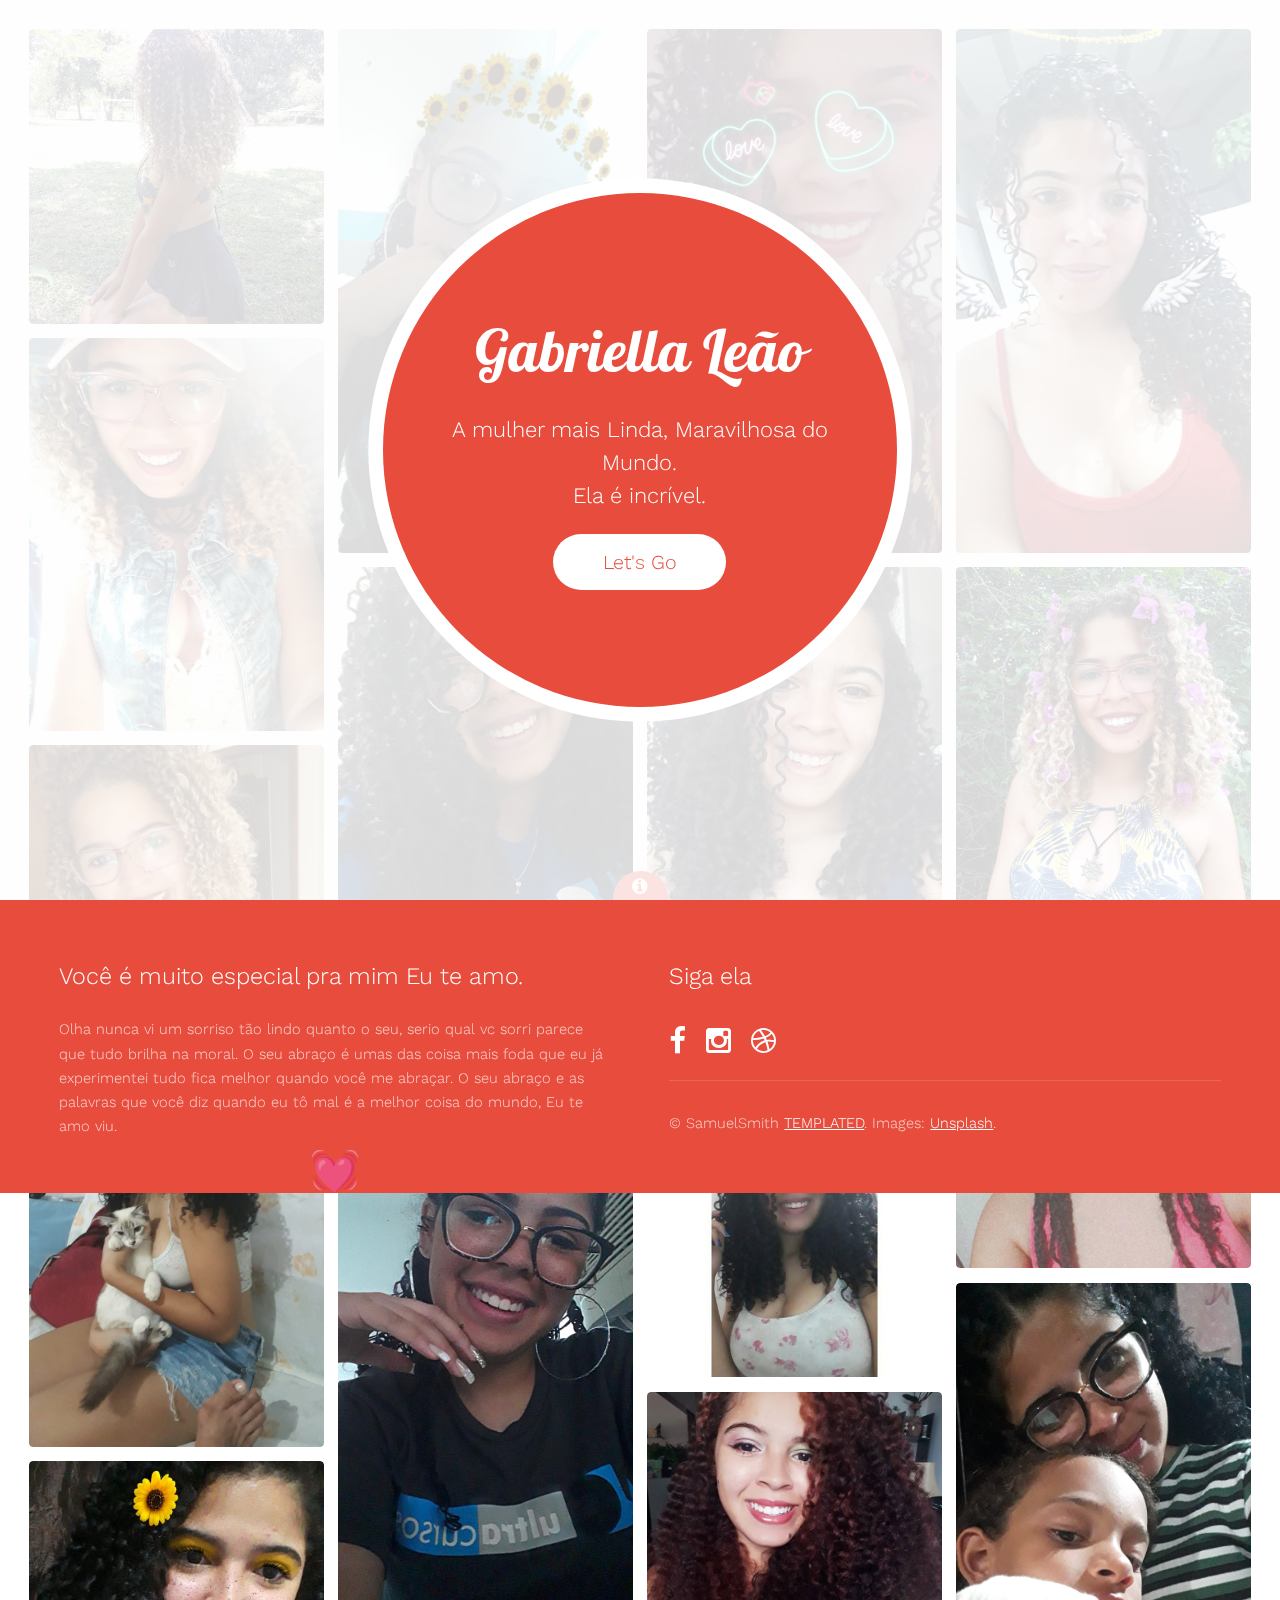
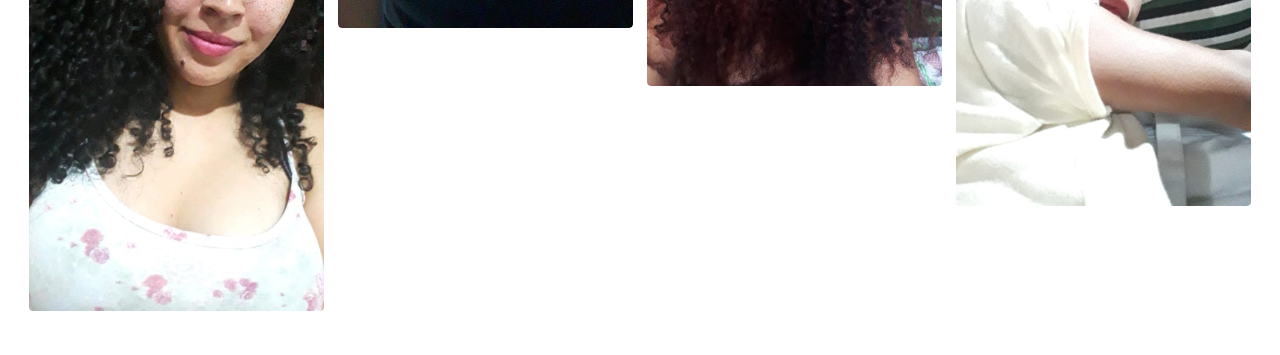
<file: index.html>
<!DOCTYPE HTML>
<!--
	Radius by TEMPLATED
	templated.co @templatedco
	Released for free under the Creative Commons Attribution 3.0 license (templated.co/license)
-->
<html>
	<head>
		<title>Gabriella</title>
		<meta charset="utf-8" />
		<meta name="viewport" content="width=device-width, initial-scale=1" />
		<link rel="stylesheet" href="assets/css/main.css" />
	</head>
	<body>

		<!-- Header -->
			<header id="header">
				<div class="inner">
					<div class="content">
						<h1>Gabriella Leão</h1>
						<h2>A mulher mais Linda, Maravilhosa do Mundo.<br />
                            Ela é incrível.</h2>
						<a href="#" class="button big alt"><span>Let's Go</span></a>
					</div>
					<a href="#" class="button hidden"><span>Let's Go</span></a>
				</div>
			</header>

		<!-- Main -->
			<div id="main">
				<div class="inner">
					<div class="columns">

						<!-- Column 1 (horizontal, vertical, horizontal, vertical) -->
							<div class="image fit">
								<a href="detail1.html"><img src="images/pic01.jpg" alt="" /></a>
							</div>
							<div class="image fit">
								<a href="detail1.html"><img src="images/pic02.jpeg" alt="" /></a>
							</div>
							<div class="image fit">
								<a href="detail1.html"><img src="images/pic03.jpeg" alt="" /></a>
							</div>
							<div class="image fit">
								<a href="detail1.html"><img src="images/pic04.jpeg" alt="" /></a>
							</div>

						<!-- Column 2 (vertical, horizontal, vertical, horizontal) -->
							<div class="image fit">
								<a href="detail1.html"><img src="images/pic06.jpeg" alt="" /></a>
							</div>
							<div class="image fit">
								<a href="detail1.html"><img src="images/pic05.jpeg" alt="" /></a>
							</div>
							<div class="image fit">
								<a href="detail1.html"><img src="images/pic08.jpeg" alt="" /></a>
							</div>
							<div class="image fit">
								<a href="detail1.html"><img src="images/pic07.jpeg" alt="" /></a>
							</div>

						<!-- Column 3 (horizontal, vertical, horizontal, vertical) -->
							<div class="image fit">
								<a href="detail1.html"><img src="images/pic09.jpeg" alt="" /></a>
							</div>
							<div class="image fit">
								<a href="detail1.html"><img src="images/pic12.jpeg" alt="" /></a>
							</div>
							<div class="image fit">
								<a href="detail1.html"><img src="images/pic11.jpeg" alt="" /></a>
							</div>
							<div class="image fit">
								<a href="detail1.html"><img src="images/pic10.jpg" alt="" /></a>
							</div>

						<!-- Column 4 (vertical, horizontal, vertical, horizontal) -->
							<div class="image fit">
								<a href="detail1.html"><img src="images/pic13.jpeg" alt="" /></a>
							</div>
							<div class="image fit">
								<a href="detail1.html"><img src="images/pic14.jpeg" alt="" /></a>
							</div>
							<div class="image fit">
								<a href="detail1.html"><img src="images/pic15.jpg" alt="" /></a>
							</div>
							<div class="image fit">
								<a href="detail1.html"><img src="images/pic16.jpeg" alt="" /></a>
							</div>

					</div>
				</div>
			</div>

		<!-- Footer -->
			<footer id="footer">
				<a href="#" class="info fa fa-info-circle"><span>About</span></a>
				<div class="inner">
					<div class="content">
						<h3>Você é muito especial pra mim Eu te amo.</h3>
						<p>Olha nunca vi um sorriso tão lindo quanto o seu, serio qual vc sorri parece que tudo brilha na moral. O seu abraço é umas das coisa mais foda que eu já experimentei
                            tudo fica melhor quando você me abraçar. O seu abraço e as palavras que você diz quando eu tô mal é a melhor coisa do mundo, Eu te amo viu. <center><span style='font-size:40px;'>&#128147;</span></center></p>
					</div>
					<div class="copyright">
						<h3>Siga ela </h3>
						<ul class="icons">
							<li><a href="https://www.facebook.com/bibi.gaby.3" class="icon fa-facebook" target="_blank"><span class="label" >Facebook</span></a></li>
							<li><a href="https://www.instagram.com/gabriella_354/" class="icon fa-instagram" target="_blank"><span class="label">Instagram</span></a></li>
							<li><a href="" class="icon fa-dribbble"><span class="label">Dribbble</span></a></li>
						</ul>
						&copy; SamuelSmith <a href="https://www.instagram.com/sapollo12/" target="_blank">TEMPLATED</a>. Images: <a href="https://www.instagram.com/gabriella_354/ "target="_blank">Unsplash</a>.
					</div>
				</div>
			</footer>

		<!-- Scripts -->
			<script src="assets/js/jquery.min.js"></script>
			<script src="assets/js/skel.min.js"></script>
			<script src="assets/js/util.js"></script>
			<script src="assets/js/main.js"></script>

	</body>
</html>
</file>
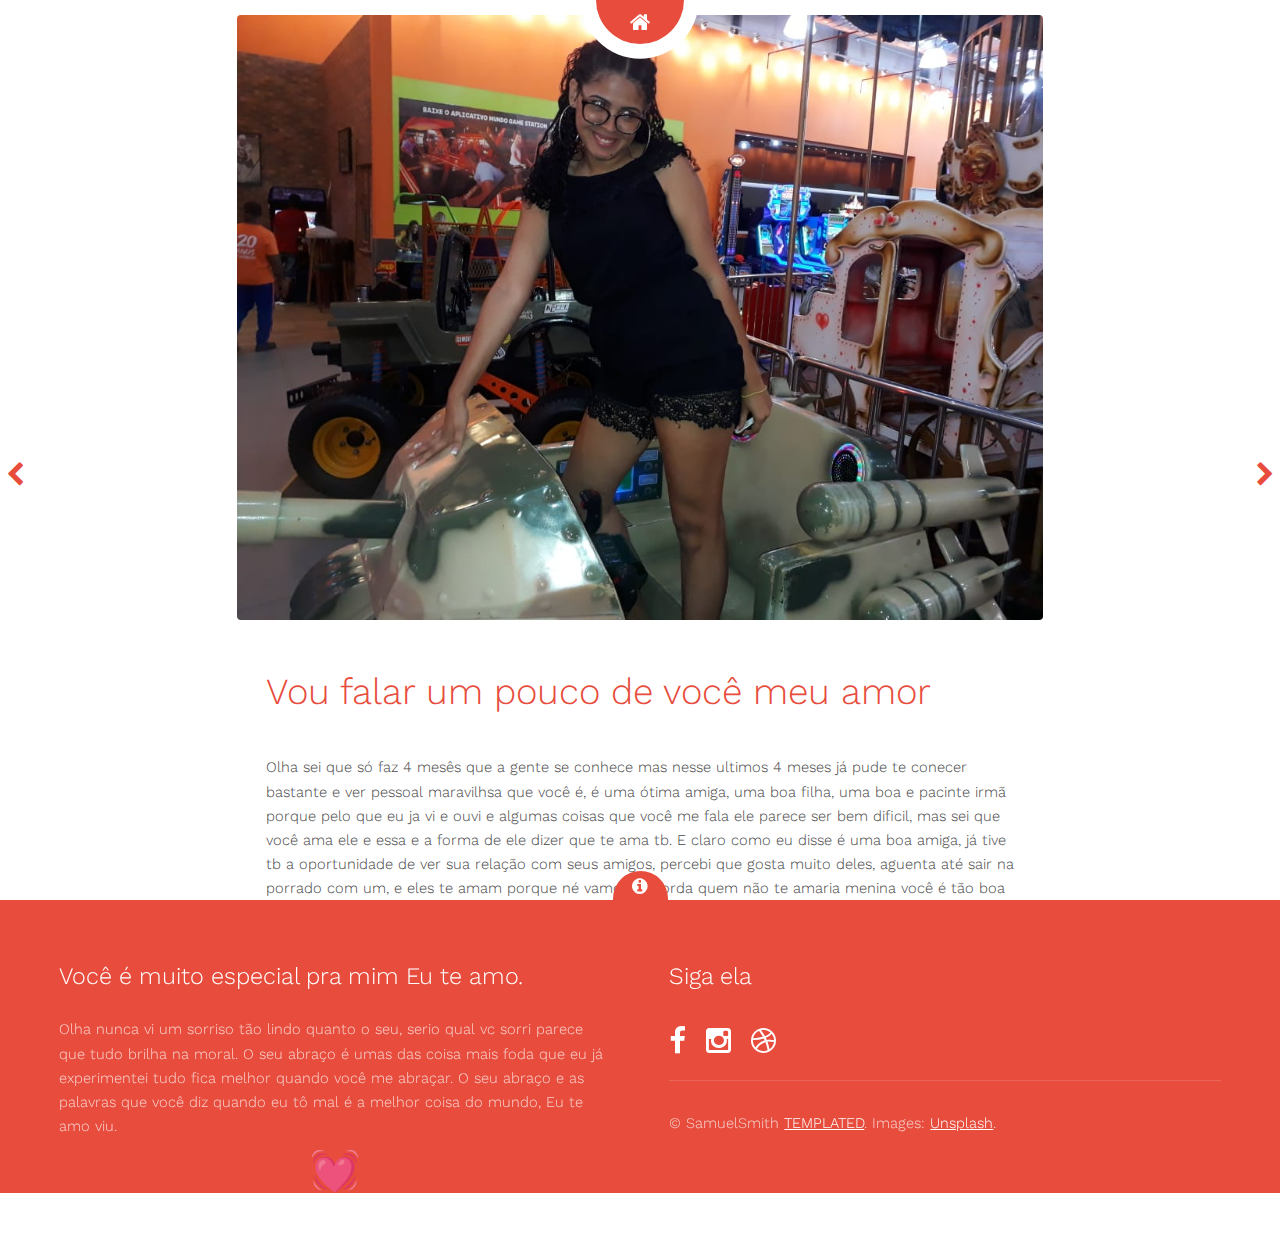
<file: detail1.html>
<!DOCTYPE HTML>
<!--
	Radius by TEMPLATED
	templated.co @templatedco
	Released for free under the Creative Commons Attribution 3.0 license (templated.co/license)
-->
<html>
	<head>
		<title>Leão</title>
		<meta charset="utf-8" />
		<meta name="viewport" content="width=device-width, initial-scale=1" />
		<link rel="stylesheet" href="assets/css/main.css" />
	</head>
	<body>

		<!-- Header -->
			<header id="header" class="preview">
				<div class="inner">
					<div class="content">
						<h1>Radius</h1>
						<h2>A fully responsive masonry style portfolio template.</h2>
					</div>
					<a href="index.html" class="button hidden"><span>Let's Go</span></a>
				</div>
			</header>

		<!-- Main -->
			<div id="preview">
				<div class="inner">
					<div class="image fit">
						<img src="images/capa.jpeg" alt="" />
					</div>
					<div class="content">
						<header>
							<h2>Vou falar um pouco de você meu amor</h2>
						</header>
						<p>Olha sei que só faz 4 mesês que a gente se conhece mas nesse ultimos 4 meses já pude te conecer bastante e ver pessoal 
                            maravilhsa que você é, é uma ótima amiga, uma boa filha, uma boa e pacinte irmã porque pelo que eu ja vi e ouvi e algumas
                            coisas que você me fala ele parece ser bem dificil, mas sei que você ama ele e essa e a forma de ele dizer que te ama tb.
                            E claro como eu disse é uma boa amiga, já tive tb a oportunidade de ver sua relação com seus amigos, percebi que gosta
                            muito deles, aguenta até sair na porrado com um, e eles te amam porque né vamo concorda quem não te amaria menina você é
                            tão boa com as pessoas, é umas das coisas que eu mais gosto em você. 
                        </p>
						<p>Admiro muito a relação que ela tem com os pais, ela sabe o gosto de cada um e sempre escolhe os melhores presentes pra      eles.As melhores historias que ela já me conto foi sobre eles as vezes é muito engraçado o que ela passam juntos, sei o e 
                        respeito e admiração que ela tem por eles. Falando em Família tem uma meninazinha que ela gosta muito, é a Samara, ela é como uma irmã mais nova, elas amam passar o tempo com juntas assistindo filme, jogando todo tipo de jogos, e também Samara e uma
                        modelo Gaby faz cada maquigem linda nela, na verdade eu vi só uma vez mas pude ver elas gostam muito de se maquiar.
                        Mas quem eu acho que recebe mais atenção é o filho dela, o gato Romeu, meu Deus como ela ama aquele gato vive comprando 
                        coisa pra ele, é claro que ela xinga ele um pouco por ser difícil mas isso também é amar.</p>
					</div>
				</div>
				<a href="detail1.html" class="nav previous"><span class="fa fa-chevron-left"></span></a>
				<a href="detail2.html" class="nav next"><span class="fa fa-chevron-right"></span></a>
			</div>

		<!-- Footer -->
			<footer id="footer">
				<a href="#" class="info fa fa-info-circle"><span>About</span></a>
				<div class="inner">
					<div class="content">
						<h3>Você é muito especial pra mim Eu te amo.</h3>
						<p>Olha nunca vi um sorriso tão lindo quanto o seu, serio qual vc sorri parece que tudo brilha na moral. O seu abraço é umas das coisa mais foda que eu já experimentei
                            tudo fica melhor quando você me abraçar. O seu abraço e as palavras que você diz quando eu tô mal é a melhor coisa do mundo, Eu te amo viu. <center><span style='font-size:40px;'>&#128147;</span></center></p>
					</div>
					<div class="copyright">
						<h3>Siga ela</h3>
						<ul class="icons">
							<li><a href="https://www.facebook.com/bibi.gaby.3" class="icon fa-facebook" target="_blank"><span class="label" >Facebook</span></a></li>
							<li><a href="https://www.instagram.com/gabriella_354/" class="icon fa-instagram" target="_blank"><span class="label">Instagram</span></a></li>
							<li><a href="#" class="icon fa-dribbble"><span class="label"target="_blank">Dribbble</span></a></li>
						</ul>
						&copy; SamuelSmith <a href="https://www.instagram.com/sapollo12/" target="_blank">TEMPLATED</a>. Images: <a href="https://www.instagram.com/gabriella_354/" target="_blank">Unsplash</a>.
					</div>
				</div>
			</footer>

		<!-- Scripts -->
			<script src="assets/js/jquery.min.js"></script>
			<script src="assets/js/skel.min.js"></script>
			<script src="assets/js/util.js"></script>
			<script src="assets/js/main.js"></script>

	</body>
</html>
</file>
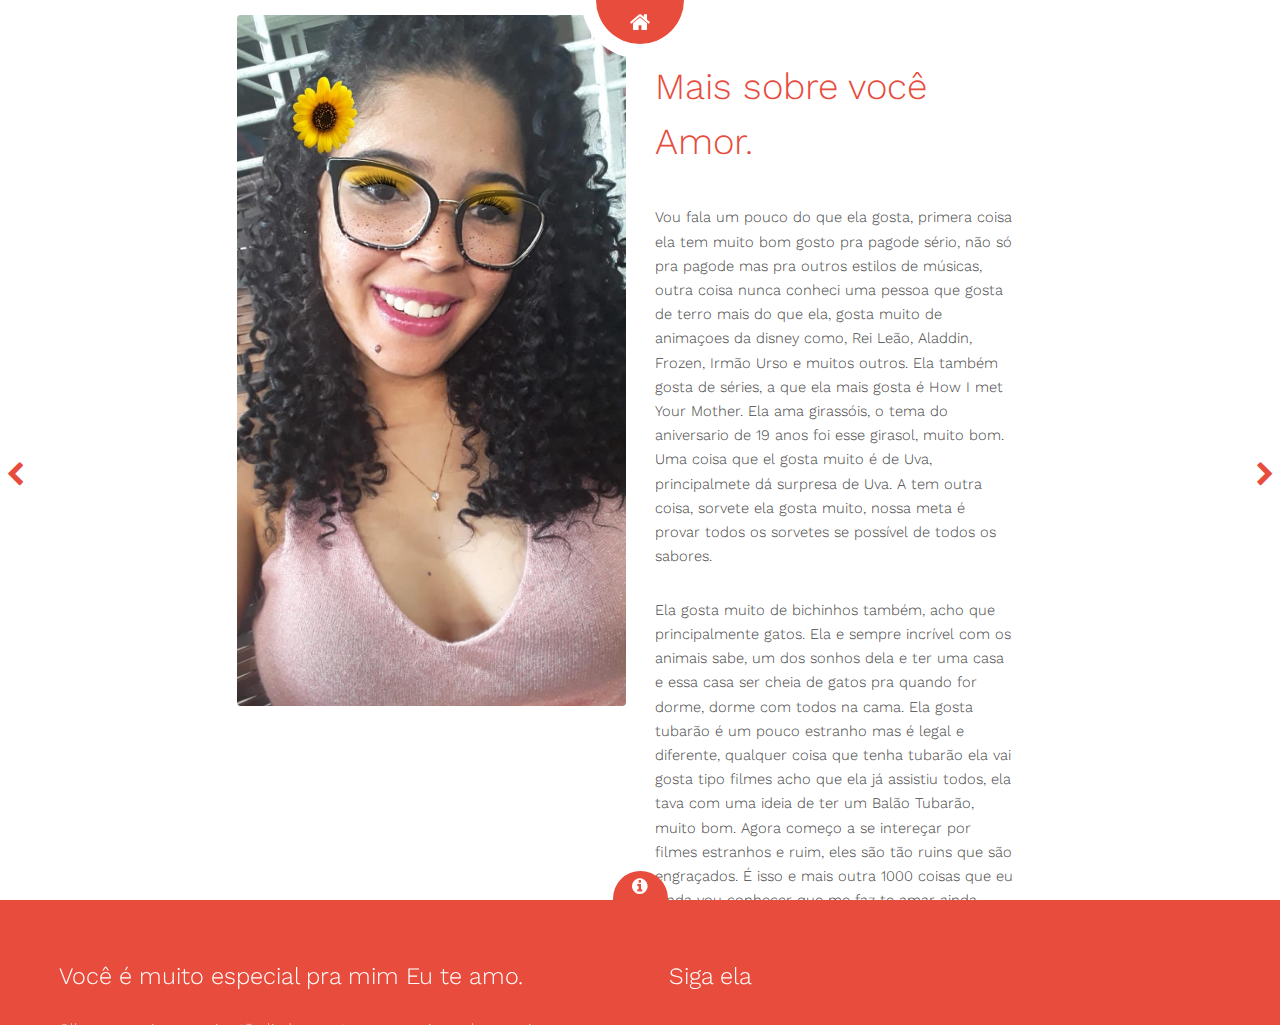
<file: detail2.html>
<!DOCTYPE HTML>
<html>
	<head>
		<title>Maravilhosa</title>
		<meta charset="utf-8" />
		<meta name="viewport" content="width=device-width, initial-scale=1" />
		<link rel="stylesheet" href="assets/css/main.css" />
	</head>
	<body>

		<!-- Header -->
			<header id="header" class="preview">
				<div class="inner">
					<div class="content">
						<h1>Radius</h1>
						<h2>A fully responsive masonry style portfolio template.</h2>
					</div>
					<a href="index.html" class="button hidden"><span>Let's Go</span></a>
				</div>
			</header>

		<!-- Main -->
			<div id="preview" class="vertical">
				<div class="inner">
					<div class="image fit">
						<img src="images/fotod2.jpeg" alt="" />
					</div>
					<div class="content">
						<header>
							<h2>Mais sobre você Amor.</h2>
						</header>
						<p>Vou fala um pouco do que ela gosta, primera coisa ela tem muito bom gosto pra pagode sério, não só pra pagode mas pra           outros
                            estilos de músicas, outra coisa nunca conheci uma pessoa que gosta de terro mais do que ela, gosta muito de animaçoes da
                            disney como, Rei Leão, Aladdin, Frozen, Irmão Urso e muitos outros. Ela também gosta de séries, a que ela mais gosta é 
                            How I met Your Mother. Ela ama girassóis, o tema do aniversario de 19 anos foi esse girasol, muito bom. Uma coisa que el 
                            gosta muito é de Uva, principalmete dá surpresa de Uva. A tem outra coisa, sorvete ela gosta muito, nossa meta é provar 
                            todos os sorvetes se possível de todos os sabores.
                        </p>
						<p>Ela gosta muito de bichinhos também, acho que principalmente gatos. Ela e sempre incrível com os animais sabe, um dos sonhos 
                            dela e ter uma casa e essa casa ser cheia de gatos pra quando for dorme, dorme com todos na cama.
                            Ela gosta tubarão é um pouco estranho mas é legal e diferente, qualquer coisa que tenha tubarão ela vai gosta tipo filmes 
                            acho que ela já assistiu todos, ela tava com uma ideia de ter um Balão Tubarão, muito bom. Agora começo a se intereçar por 
                            filmes estranhos e ruim, eles são tão ruins que são engraçados. É isso e mais outra 1000 coisas que eu ainda vou conhecer 
                            que me faz te amar ainda mais. </p>
					</div>
				</div>
				<a href="detail1.html" class="nav previous"><span class="fa fa-chevron-left"></span></a>
				<a href="detail2.html" class="nav next"><span class="fa fa-chevron-right"></span></a>
			</div>

		<!-- Footer -->
			<footer id="footer">
				<a href="#" class="info fa fa-info-circle"><span>About</span></a>
				<div class="inner">
					<div class="content">
						<h3>Você é muito especial pra mim Eu te amo.</h3>
						<p>Olha nunca vi um sorriso tão lindo quanto o seu, serio qual vc sorri parece que tudo brilha na moral. O seu abraço é umas das coisa mais foda que eu já experimentei
                            tudo fica melhor quando você me abraçar. O seu abraço e as palavras que você diz quando eu tô mal é a melhor coisa do mundo, Eu te amo viu. <center><span style='font-size:40px;'>&#128147;</span></center></p>
					</div>
					<div class="copyright">
						<h3>Siga ela</h3>
						<ul class="icons">
							<li><a href="#" class="icon fa-twitter"><span class="label" target="_blank"target="_blank">Twitter</span></a></li>
							<li><a href="https://www.facebook.com/bibi.gaby.3" class="icon fa-facebook" target="_blank"><span class="label" >Facebook</span></a></li>
							<li><a href="https://www.instagram.com/gabriella_354/" class="icon fa-instagram" target="_blank"><span class="label">Instagram</span></a></li>
							<li><a href="#" class="icon fa-dribbble"><span class="label"target="_blank">Dribbble</span></a></li>
						</ul>
						&copy; SamuelSmith <a href="https://www.instagram.com/sapollo12/" target="_blank">TEMPLATED</a>. Images: <a href="https://www.instagram.com/gabriella_354/ "target="_blank">Unsplash</a>.
					</div>
				</div>
			</footer>

		<!-- Scripts -->
			<script src="assets/js/jquery.min.js"></script>
			<script src="assets/js/skel.min.js"></script>
			<script src="assets/js/util.js"></script>
			<script src="assets/js/main.js"></script>

	</body>
</html>
</file>
<file: assets/css/main.css>
@import url(font-awesome.min.css);
@import url(https://fonts.googleapis.com/css?family=Pattaya|Work+Sans:400,200,300);

/*
	Radius by TEMPLATED
	templated.co @templatedco
	Released for free under the Creative Commons Attribution 3.0 license (templated.co/license)
*/

/* Reset */

	html, body, div, span, applet, object, iframe, h1, h2, h3, h4, h5, h6, p, blockquote, pre, a, abbr, acronym, address, big, cite, code, del, dfn, em, img, ins, kbd, q, s, samp, small, strike, strong, sub, sup, tt, var, b, u, i, center, dl, dt, dd, ol, ul, li, fieldset, form, label, legend, table, caption, tbody, tfoot, thead, tr, th, td, article, aside, canvas, details, embed, figure, figcaption, footer, header, hgroup, menu, nav, output, ruby, section, summary, time, mark, audio, video {
		margin: 0;
		padding: 0;
		border: 0;
		font-size: 100%;
		font: inherit;
		vertical-align: baseline;
	}

	article, aside, details, figcaption, figure, footer, header, hgroup, menu, nav, section {
		display: block;
	}

	body {
		line-height: 1;
	}

	ol, ul {
		list-style: none;
	}

	blockquote, q {
		quotes: none;
	}

	blockquote:before, blockquote:after, q:before, q:after {
		content: '';
		content: none;
	}

	table {
		border-collapse: collapse;
		border-spacing: 0;
	}

	body {
		-webkit-text-size-adjust: none;
	}

/* Box Model */

	*, *:before, *:after {
		-moz-box-sizing: border-box;
		-webkit-box-sizing: border-box;
		box-sizing: border-box;
	}

/* Basic */

	@-ms-viewport {
		width: device-width;
	}

	@media screen and (max-width: 480px) {

		html, body {
			min-width: 320px;
		}

	}

	body {
		background: #fff;
	}

		body.is-loading *, body.is-loading *:before, body.is-loading *:after {
			-moz-animation: none !important;
			-webkit-animation: none !important;
			-ms-animation: none !important;
			animation: none !important;
			-moz-transition: none !important;
			-webkit-transition: none !important;
			-ms-transition: none !important;
			transition: none !important;
		}

/* Type */

	body {
		background-color: #fff;
		color: #444;
	}

	body, input, select, textarea {
		font-family: "Work Sans", sans-serif;
		font-size: 13pt;
		font-weight: 300;
		line-height: 1.65;
	}

		@media screen and (max-width: 1680px) {

			body, input, select, textarea {
				font-size: 11pt;
			}

		}

		@media screen and (max-width: 1280px) {

			body, input, select, textarea {
				font-size: 11pt;
			}

		}

		@media screen and (max-width: 980px) {

			body, input, select, textarea {
				font-size: 12pt;
			}

		}

		@media screen and (max-width: 736px) {

			body, input, select, textarea {
				font-size: 12pt;
			}

		}

		@media screen and (max-width: 480px) {

			body, input, select, textarea {
				font-size: 12pt;
			}

		}

	a {
		text-decoration: underline;
		outline: 0;
	}

		a:hover {
			text-decoration: none;
		}

	strong, b {
		font-weight: 300;
	}

	em, i {
		font-style: italic;
	}

	p {
		margin: 0 0 2em 0;
	}

	h1, h2, h3, h4, h5, h6 {
		font-weight: 300;
		line-height: 1.5;
		margin: 0 0 1em 0;
	}

		h1 a, h2 a, h3 a, h4 a, h5 a, h6 a {
			color: inherit;
			text-decoration: none;
		}

	h2 {
		font-size: 1.75em;
	}

	h3 {
		font-size: 1.35em;
	}

	h4 {
		font-size: 1.1em;
	}

	h5 {
		font-size: 0.9em;
	}

	h6 {
		font-size: 0.7em;
	}

	sub {
		font-size: 0.8em;
		position: relative;
		top: 0.5em;
	}

	sup {
		font-size: 0.8em;
		position: relative;
		top: -0.5em;
	}

	blockquote {
		border-left: solid 4px;
		font-style: italic;
		margin: 0 0 2em 0;
		padding: 0.5em 0 0.5em 2em;
	}

	code {
		border-radius: 4px;
		border: solid 1px;
		font-family: "Courier New", monospace;
		font-size: 0.9em;
		margin: 0 0.25em;
		padding: 0.25em 0.65em;
	}

	pre {
		-webkit-overflow-scrolling: touch;
		font-family: "Courier New", monospace;
		font-size: 0.9em;
		margin: 0 0 2em 0;
	}

		pre code {
			display: block;
			line-height: 1.75;
			padding: 1em 1.5em;
			overflow-x: auto;
		}

	hr {
		border: 0;
		border-bottom: solid 1px;
		margin: 2em 0;
	}

		hr.major {
			margin: 3em 0;
		}

	.align-left {
		text-align: left;
	}

	.align-center {
		text-align: center;
	}

	.align-right {
		text-align: right;
	}

	input, select, textarea {
		color: #555;
	}

	a {
		color: #e74c3c;
	}

	strong, b {
		color: #555;
	}

	h1, h2, h3, h4, h5, h6 {
		color: #555;
	}

	blockquote {
		border-left-color: rgba(144, 144, 144, 0.25);
	}

	code {
		background: rgba(144, 144, 144, 0.075);
		border-color: rgba(144, 144, 144, 0.25);
	}

	hr {
		border-bottom-color: rgba(144, 144, 144, 0.25);
	}

/* Box */

	.box {
		border-radius: 4px;
		border: solid 1px;
		margin-bottom: 2em;
		padding: 1.5em;
	}

		.box > :last-child,
		.box > :last-child > :last-child,
		.box > :last-child > :last-child > :last-child {
			margin-bottom: 0;
		}

		.box.alt {
			border: 0;
			border-radius: 0;
			padding: 0;
		}

	.box {
		border-color: rgba(144, 144, 144, 0.25);
	}

/* Button */

	input[type="submit"],
	input[type="reset"],
	input[type="button"],
	button,
	.button {
		-moz-appearance: none;
		-webkit-appearance: none;
		-ms-appearance: none;
		appearance: none;
		-moz-transition: background-color 0.2s ease-in-out, color 0.2s ease-in-out;
		-webkit-transition: background-color 0.2s ease-in-out, color 0.2s ease-in-out;
		-ms-transition: background-color 0.2s ease-in-out, color 0.2s ease-in-out;
		transition: background-color 0.2s ease-in-out, color 0.2s ease-in-out;
		border-radius: 4px;
		border: 0;
		cursor: pointer;
		display: inline-block;
		font-weight: 300;
		height: 2.85em;
		line-height: 2.95em;
		padding: 0 2.5em;
		text-align: center;
		text-decoration: none;
		white-space: nowrap;
	}

		input[type="submit"].icon,
		input[type="reset"].icon,
		input[type="button"].icon,
		button.icon,
		.button.icon {
			padding-left: 1.35em;
		}

			input[type="submit"].icon:before,
			input[type="reset"].icon:before,
			input[type="button"].icon:before,
			button.icon:before,
			.button.icon:before {
				margin-right: 0.5em;
			}

		input[type="submit"].alt,
		input[type="reset"].alt,
		input[type="button"].alt,
		button.alt,
		.button.alt {
			background: #FFF;
			color: #e74c3c;
		}

		input[type="submit"].fit,
		input[type="reset"].fit,
		input[type="button"].fit,
		button.fit,
		.button.fit {
			display: block;
			margin: 0 0 1em 0;
			width: 100%;
		}

		input[type="submit"].small,
		input[type="reset"].small,
		input[type="button"].small,
		button.small,
		.button.small {
			font-size: 0.8em;
		}

		input[type="submit"].big,
		input[type="reset"].big,
		input[type="button"].big,
		button.big,
		.button.big {
			font-size: 1.35em;
		}

		input[type="submit"].disabled, input[type="submit"]:disabled,
		input[type="reset"].disabled,
		input[type="reset"]:disabled,
		input[type="button"].disabled,
		input[type="button"]:disabled,
		button.disabled,
		button:disabled,
		.button.disabled,
		.button:disabled {
			-moz-pointer-events: none;
			-webkit-pointer-events: none;
			-ms-pointer-events: none;
			pointer-events: none;
			opacity: 0.25;
		}

		@media screen and (max-width: 480px) {

			input[type="submit"],
			input[type="reset"],
			input[type="button"],
			button,
			.button {
				padding: 0;
			}

		}

/* Form */

	form {
		margin: 0 0 2em 0;
	}

	label {
		display: block;
		font-size: 0.9em;
		font-weight: 300;
		margin: 0 0 1em 0;
	}

	input[type="text"],
	input[type="password"],
	input[type="email"],
	select,
	textarea {
		-moz-appearance: none;
		-webkit-appearance: none;
		-ms-appearance: none;
		appearance: none;
		border-radius: 4px;
		border: none;
		border: solid 1px;
		color: inherit;
		display: block;
		outline: 0;
		padding: 0 1em;
		text-decoration: none;
		width: 100%;
	}

		input[type="text"]:invalid,
		input[type="password"]:invalid,
		input[type="email"]:invalid,
		select:invalid,
		textarea:invalid {
			box-shadow: none;
		}

	.select-wrapper {
		text-decoration: none;
		display: block;
		position: relative;
	}

		.select-wrapper:before {
			-moz-osx-font-smoothing: grayscale;
			-webkit-font-smoothing: antialiased;
			font-family: FontAwesome;
			font-style: normal;
			font-weight: normal;
			text-transform: none !important;
		}

		.select-wrapper:before {
			content: '\f078';
			display: block;
			height: 2.75em;
			line-height: 2.75em;
			pointer-events: none;
			position: absolute;
			right: 0;
			text-align: center;
			top: 0;
			width: 2.75em;
		}

		.select-wrapper select::-ms-expand {
			display: none;
		}

	input[type="text"],
	input[type="password"],
	input[type="email"],
	select {
		height: 2.75em;
	}

	textarea {
		padding: 0.75em 1em;
	}

	input[type="checkbox"],
	input[type="radio"] {
		-moz-appearance: none;
		-webkit-appearance: none;
		-ms-appearance: none;
		appearance: none;
		display: block;
		float: left;
		margin-right: -2em;
		opacity: 0;
		width: 1em;
		z-index: -1;
	}

		input[type="checkbox"] + label,
		input[type="radio"] + label {
			text-decoration: none;
			cursor: pointer;
			display: inline-block;
			font-size: 1em;
			font-weight: 300;
			padding-left: 2.4em;
			padding-right: 0.75em;
			position: relative;
		}

			input[type="checkbox"] + label:before,
			input[type="radio"] + label:before {
				-moz-osx-font-smoothing: grayscale;
				-webkit-font-smoothing: antialiased;
				font-family: FontAwesome;
				font-style: normal;
				font-weight: normal;
				text-transform: none !important;
			}

			input[type="checkbox"] + label:before,
			input[type="radio"] + label:before {
				border-radius: 4px;
				border: solid 1px;
				content: '';
				display: inline-block;
				height: 1.65em;
				left: 0;
				line-height: 1.58125em;
				position: absolute;
				text-align: center;
				top: 0;
				width: 1.65em;
			}

		input[type="checkbox"]:checked + label:before,
		input[type="radio"]:checked + label:before {
			content: '\f00c';
		}

	input[type="checkbox"] + label:before {
		border-radius: 4px;
	}

	input[type="radio"] + label:before {
		border-radius: 100%;
	}

	::-webkit-input-placeholder {
		opacity: 1.0;
	}

	:-moz-placeholder {
		opacity: 1.0;
	}

	::-moz-placeholder {
		opacity: 1.0;
	}

	:-ms-input-placeholder {
		opacity: 1.0;
	}

	.formerize-placeholder {
		opacity: 1.0;
	}

	label {
		color: #555;
	}

	input[type="text"],
	input[type="password"],
	input[type="email"],
	select,
	textarea {
		background: rgba(144, 144, 144, 0.075);
		border-color: rgba(144, 144, 144, 0.25);
	}

		input[type="text"]:focus,
		input[type="password"]:focus,
		input[type="email"]:focus,
		select:focus,
		textarea:focus {
			border-color: #e74c3c;
			box-shadow: 0 0 0 1px #e74c3c;
		}

	.select-wrapper:before {
		color: rgba(144, 144, 144, 0.25);
	}

	input[type="checkbox"] + label,
	input[type="radio"] + label {
		color: #444;
	}

		input[type="checkbox"] + label:before,
		input[type="radio"] + label:before {
			background: rgba(144, 144, 144, 0.075);
			border-color: rgba(144, 144, 144, 0.25);
		}

	input[type="checkbox"]:checked + label:before,
	input[type="radio"]:checked + label:before {
		background-color: #e74c3c;
		border-color: #e74c3c;
		color: #ffffff;
	}

	input[type="checkbox"]:focus + label:before,
	input[type="radio"]:focus + label:before {
		border-color: #e74c3c;
		box-shadow: 0 0 0 1px #e74c3c;
	}

	::-webkit-input-placeholder {
		color: #bbb !important;
	}

	:-moz-placeholder {
		color: #bbb !important;
	}

	::-moz-placeholder {
		color: #bbb !important;
	}

	:-ms-input-placeholder {
		color: #bbb !important;
	}

	.formerize-placeholder {
		color: #bbb !important;
	}

/* Icon */

	.icon {
		text-decoration: none;
		border-bottom: none;
		position: relative;
	}

		.icon:before {
			-moz-osx-font-smoothing: grayscale;
			-webkit-font-smoothing: antialiased;
			font-family: FontAwesome;
			font-style: normal;
			font-weight: normal;
			text-transform: none !important;
		}

		.icon > .label {
			display: none;
		}

/* Image */

	.image {
		border-radius: 4px;
		border: 0;
		display: inline-block;
		position: relative;
	}

		.image img {
			border-radius: 4px;
			display: block;
		}

		.image.left, .image.right {
			max-width: 40%;
		}

			.image.left img, .image.right img {
				width: 100%;
			}

		.image.left {
			float: left;
			margin: 0 1.5em 1em 0;
			top: 0.25em;
		}

		.image.right {
			float: right;
			margin: 0 0 1em 1.5em;
			top: 0.25em;
		}

		.image.fit {
			display: block;
			margin: 0 0 2em 0;
			width: 100%;
		}

			.image.fit img {
				width: 100%;
			}

		.image.main {
			display: block;
			margin: 0 0 3em 0;
			width: 100%;
		}

			.image.main img {
				width: 100%;
			}

/* List */

	ol {
		list-style: decimal;
		margin: 0 0 2em 0;
		padding-left: 1.25em;
	}

		ol li {
			padding-left: 0.25em;
		}

	ul {
		list-style: disc;
		margin: 0 0 2em 0;
		padding-left: 1em;
	}

		ul li {
			padding-left: 0.5em;
		}

		ul.alt {
			list-style: none;
			padding-left: 0;
		}

			ul.alt li {
				border-top: solid 1px;
				padding: 0.5em 0;
			}

				ul.alt li:first-child {
					border-top: 0;
					padding-top: 0;
				}

		ul.icons {
			cursor: default;
			list-style: none;
			padding-left: 0;
		}

			ul.icons li {
				display: inline-block;
				padding: 0 1em 0 0;
			}

				ul.icons li:last-child {
					padding-right: 0;
				}

				ul.icons li .icon:before {
					font-size: 2em;
				}

		ul.actions {
			cursor: default;
			list-style: none;
			padding-left: 0;
		}

			ul.actions li {
				display: inline-block;
				padding: 0 1em 0 0;
				vertical-align: middle;
			}

				ul.actions li:last-child {
					padding-right: 0;
				}

			ul.actions.small li {
				padding: 0 0.5em 0 0;
			}

			ul.actions.vertical li {
				display: block;
				padding: 1em 0 0 0;
			}

				ul.actions.vertical li:first-child {
					padding-top: 0;
				}

				ul.actions.vertical li > * {
					margin-bottom: 0;
				}

			ul.actions.vertical.small li {
				padding: 0.5em 0 0 0;
			}

				ul.actions.vertical.small li:first-child {
					padding-top: 0;
				}

			ul.actions.fit {
				display: table;
				margin-left: -1em;
				padding: 0;
				table-layout: fixed;
				width: calc(100% + 1em);
			}

				ul.actions.fit li {
					display: table-cell;
					padding: 0 0 0 1em;
				}

					ul.actions.fit li > * {
						margin-bottom: 0;
					}

				ul.actions.fit.small {
					margin-left: -0.5em;
					width: calc(100% + 0.5em);
				}

					ul.actions.fit.small li {
						padding: 0 0 0 0.5em;
					}

			@media screen and (max-width: 480px) {

				ul.actions {
					margin: 0 0 2em 0;
				}

					ul.actions li {
						padding: 1em 0 0 0;
						display: block;
						text-align: center;
						width: 100%;
					}

						ul.actions li:first-child {
							padding-top: 0;
						}

						ul.actions li > * {
							width: 100%;
							margin: 0 !important;
						}

							ul.actions li > *.icon:before {
								margin-left: -2em;
							}

					ul.actions.small li {
						padding: 0.5em 0 0 0;
					}

						ul.actions.small li:first-child {
							padding-top: 0;
						}

			}

	dl {
		margin: 0 0 2em 0;
	}

		dl dt {
			display: block;
			font-weight: 300;
			margin: 0 0 1em 0;
		}

		dl dd {
			margin-left: 2em;
		}

	ul.alt li {
		border-top-color: rgba(144, 144, 144, 0.25);
	}

/* Columns */

	.columns {
		position: relative;
		-moz-column-count: 4;
		-webkit-column-count: 4;
		column-count: 4;
		-moz-column-gap: 1em;
		-webkit-column-gap: 1em;
		column-gap: 1em;
	}

		.columns .image {
			position: relative;
			display: inline-block;
			margin: 0 0 .5em;
			width: 100%;
			overflow: hidden;
		}

			.columns .image img {
				-moz-transition: -moz-transform 0.2s ease-in-out;
				-webkit-transition: -webkit-transform 0.2s ease-in-out;
				-ms-transition: -ms-transform 0.2s ease-in-out;
				transition: transform 0.2s ease-in-out;
				-webkit-backface-visibility: hidden;
				-webkit-transform: translate3D(0, 0, 0);
			}

			.columns .image:hover img {
				-moz-transform: scale(1.1);
				-webkit-transform: scale(1.1);
				-ms-transform: scale(1.1);
				transform: scale(1.1);
			}

		@media screen and (max-width: 736px) {

			.columns {
				-moz-column-count: 2;
				-webkit-column-count: 2;
				column-count: 2;
			}

		}

		@media screen and (max-width: 480px) {

			.columns {
				-moz-column-count: 1;
				-webkit-column-count: 1;
				column-count: 1;
			}

		}

/* Preview */

	#preview {
		position: relative;
		padding: 1em;
	}

		#preview .inner {
			max-width: 70em;
			margin: 0 auto;
		}

		#preview .image {
			margin: 0;
		}

		#preview.vertical .inner {
			display: -ms-flexbox;
			display: -moz-flex;
			display: -webkit-flex;
			display: -ms-flex;
			display: flex;
		}

			#preview.vertical .inner .image {
				-ms-flex: 1 1 calc(100% - 50px);
				flex: 1 1 calc(100% - 50px);
				max-width: 100%;
				width: 50%;
			}

			#preview.vertical .inner .content {
				-ms-flex: 1 1 calc(100% - 50px);
				flex: 1 1 calc(100% - 50px);
				max-width: 100%;
				width: 50%;
			}

		#preview .nav {
			-moz-transition: background-color 0.2s ease-in-out;
			-webkit-transition: background-color 0.2s ease-in-out;
			-ms-transition: background-color 0.2s ease-in-out;
			transition: background-color 0.2s ease-in-out;
			position: fixed;
			height: 2em;
			width: 2em;
			background: #fff;
			border-radius: 100%;
			line-height: 2em;
			top: 50%;
			font-size: 1.75em;
			text-align: center;
			z-index: 10003;
		}

			#preview .nav:hover {
				background: #FFF;
			}

			#preview .nav.previous {
				left: -.4em;
			}

			#preview .nav.next {
				right: -.4em;
			}

		#preview .content {
			padding: 3em 2em;
		}

			#preview .content header h2 {
				font-size: 2.5em;
				color: #e74c3c;
			}

		@media screen and (max-width: 1680px) {

			#preview .inner {
				max-width: 55em;
			}

		}

		@media screen and (max-width: 980px) {

			#preview.vertical .inner {
				-moz-flex-wrap: wrap;
				-webkit-flex-wrap: wrap;
				-ms-flex-wrap: wrap;
				flex-wrap: wrap;
			}

		}

		@media screen and (max-width: 736px) {

			#preview .content {
				padding: 2em;
			}

				#preview .content header h2 {
					font-size: 2em;
				}

		}

/* Section/Article */

	section.special, article.special {
		text-align: center;
	}

	header p {
		position: relative;
		margin: 0 0 1.5em 0;
	}

	header h2 + p {
		font-size: 1.25em;
		margin-top: -1em;
	}

	header h3 + p {
		font-size: 1.1em;
		margin-top: -0.8em;
	}

	header h4 + p,
	header h5 + p,
	header h6 + p {
		font-size: 0.9em;
		margin-top: -0.6em;
	}

	header p {
		color: #bbb;
	}

/* Table */

	.table-wrapper {
		-webkit-overflow-scrolling: touch;
		overflow-x: auto;
	}

	table {
		margin: 0 0 2em 0;
		width: 100%;
	}

		table tbody tr {
			border: solid 1px;
			border-left: 0;
			border-right: 0;
		}

		table td {
			padding: 0.75em 0.75em;
		}

		table th {
			font-size: 0.9em;
			font-weight: 300;
			padding: 0 0.75em 0.75em 0.75em;
			text-align: left;
		}

		table thead {
			border-bottom: solid 2px;
		}

		table tfoot {
			border-top: solid 2px;
		}

		table.alt {
			border-collapse: separate;
		}

			table.alt tbody tr td {
				border: solid 1px;
				border-left-width: 0;
				border-top-width: 0;
			}

				table.alt tbody tr td:first-child {
					border-left-width: 1px;
				}

			table.alt tbody tr:first-child td {
				border-top-width: 1px;
			}

			table.alt thead {
				border-bottom: 0;
			}

			table.alt tfoot {
				border-top: 0;
			}

	table tbody tr {
		border-color: rgba(144, 144, 144, 0.25);
	}

		table tbody tr:nth-child(2n + 1) {
			background-color: rgba(144, 144, 144, 0.075);
		}

	table th {
		color: #555;
	}

	table thead {
		border-bottom-color: rgba(144, 144, 144, 0.25);
	}

	table tfoot {
		border-top-color: rgba(144, 144, 144, 0.25);
	}

	table.alt tbody tr td {
		border-color: rgba(144, 144, 144, 0.25);
	}

/* Header */

	#header {
		-moz-transition: background 1s ease-in-out, height 0.2s ease-in-out;
		-webkit-transition: background 1s ease-in-out, height 0.2s ease-in-out;
		-ms-transition: background 1s ease-in-out, height 0.2s ease-in-out;
		transition: background 1s ease-in-out, height 0.2s ease-in-out;
		display: -moz-flex;
		display: -webkit-flex;
		display: -ms-flex;
		display: flex;
		-moz-justify-content: center;
		-webkit-justify-content: center;
		-ms-justify-content: center;
		justify-content: center;
		-moz-align-items: center;
		-webkit-align-items: center;
		-ms-align-items: center;
		align-items: center;
		display: -ms-flexbox;
		-ms-flex-align: center;
		-ms-flex-pack: center;
		background: rgba(254, 254, 254, 0.85);
		position: fixed;
		top: 0;
		width: 100%;
		height: 100vh;
		z-index: 10001;
	}

		#header .inner {
			-moz-transition: height 0.2s ease-in-out, width 0.2s ease-in-out;
			-webkit-transition: height 0.2s ease-in-out, width 0.2s ease-in-out;
			-ms-transition: height 0.2s ease-in-out, width 0.2s ease-in-out;
			transition: height 0.2s ease-in-out, width 0.2s ease-in-out;
			display: -moz-flex;
			display: -webkit-flex;
			display: -ms-flex;
			display: flex;
			-moz-flex-direction: column;
			-webkit-flex-direction: column;
			-ms-flex-direction: column;
			flex-direction: column;
			-moz-justify-content: center;
			-webkit-justify-content: center;
			-ms-justify-content: center;
			justify-content: center;
			-moz-align-items: center;
			-webkit-align-items: center;
			-ms-align-items: center;
			align-items: center;
			display: -ms-flexbox;
			-ms-flex-align: center;
			-ms-flex-pack: center;
			background: #e74c3c;
			border-radius: 100%;
			width: 35em;
			height: 35em;
			padding: 4em;
			text-align: center;
			box-shadow: 0 0 0 1em #FFF;
			cursor: default;
		}

			#header .inner .content {
				-moz-transition: opacity 1s ease-in-out;
				-webkit-transition: opacity 1s ease-in-out;
				-ms-transition: opacity 1s ease-in-out;
				transition: opacity 1s ease-in-out;
				opacity: 1;
			}

				#header .inner .content h1 {
					font-size: 4em;
					font-family: 'Pattaya', sans-serif;
					margin: 0 0 .25em 0;
					color: #fff;
				}

				#header .inner .content h2 {
					font-size: 1.5em;
					color: #fff;
					margin: 0 0 1em 0;
				}

			#header .inner .button {
				-moz-transition: background 1s ease-in-out;
				-webkit-transition: background 1s ease-in-out;
				-ms-transition: background 1s ease-in-out;
				transition: background 1s ease-in-out;
				margin: 0;
				border-radius: 30px;
			}

				#header .inner .button.hidden {
					display: none;
					cursor: pointer;
				}

			#header .inner.hidden {
				display: none;
			}

		#header.hide, #header.preview {
			-moz-transition: background 0.2s ease-in-out, height 1s ease-in-out;
			-webkit-transition: background 0.2s ease-in-out, height 1s ease-in-out;
			-ms-transition: background 0.2s ease-in-out, height 1s ease-in-out;
			transition: background 0.2s ease-in-out, height 1s ease-in-out;
			background: none;
			height: 0;
		}

			#header.hide .inner, #header.preview .inner {
				height: 6em;
				width: 6em;
				padding: 2em;
			}

				#header.hide .inner .content, #header.preview .inner .content {
					opacity: 0;
				}

					#header.hide .inner .content h1, #header.preview .inner .content h1 {
						display: none;
					}

					#header.hide .inner .content h2, #header.preview .inner .content h2 {
						display: none;
					}

			#header.hide .button.big, #header.preview .button.big {
				display: none;
			}

			#header.hide .button.hidden, #header.preview .button.hidden {
				text-decoration: none;
				padding-top: 1.5em;
				padding-left: 0;
				padding-right: 0;
				background: none;
				display: inline-block;
			}

				#header.hide .button.hidden:before, #header.preview .button.hidden:before {
					-moz-osx-font-smoothing: grayscale;
					-webkit-font-smoothing: antialiased;
					font-family: FontAwesome;
					font-style: normal;
					font-weight: normal;
					text-transform: none !important;
				}

				#header.hide .button.hidden:before, #header.preview .button.hidden:before {
					content: '\f015';
					color: #FFF;
					font-size: 1.5em;
				}

				#header.hide .button.hidden span, #header.preview .button.hidden span {
					display: none;
				}

		@media screen and (max-width: 736px) {

			#header .inner {
				width: 25em;
				height: 25em;
				font-size: .75em;
				padding: 3em;
			}

		}

		@media screen and (max-width: 480px) {

			#header .inner {
				width: 26em;
				height: 26em;
				padding: 2em;
				font-size: .65em;
			}

				#header .inner .button {
					padding-left: 2em;
					padding-right: 2em;
				}

		}

/* Main */

	#main {
		padding: 2em;
	}

		#main .inner {
			max-width: 100%;
		}

/* Footer */

	#footer {
		-moz-transition: bottom 0.2s ease;
		-webkit-transition: bottom 0.2s ease;
		-ms-transition: bottom 0.2s ease;
		transition: bottom 0.2s ease;
		position: fixed;
		bottom: -20em;
		color: #FFF;
		left: 0;
		width: 100%;
		text-align: center;
		z-index: 9999;
	}

		#footer.show {
			bottom: 0;
		}

		#footer .info {
			position: relative;
			display: inline-block;
			text-decoration: none;
			border-radius: 50% 50% 0 0;
			background: #e74c3c;
			width: 3em;
			height: 3em;
			margin-bottom: -1.75em;
			color: #FFF;
			font-size: 1.25em;
			padding-top: .35em;
		}

			#footer .info span {
				display: none;
			}

		#footer .inner {
			display: -moz-flex;
			display: -webkit-flex;
			display: -ms-flex;
			display: flex;
			-moz-justify-content: center;
			-webkit-justify-content: center;
			-ms-justify-content: center;
			justify-content: center;
			-moz-align-items: stretch;
			-webkit-align-items: stretch;
			-ms-align-items: stretch;
			align-items: stretch;
			display: -ms-flexbox;
			-ms-flex-align: center;
			-ms-flex-pack: center;
			position: relative;
			z-index: 10003;
			background: #e74c3c;
			padding: 2em;
			height: 20em;
		}

			#footer .inner .content,
			#footer .inner .copyright {
				width: 50%;
				text-align: left;
				color: rgba(255, 255, 255, 0.75);
				padding: 2em;
				display: inline-block;
			}

				#footer .inner .content h3,
				#footer .inner .copyright h3 {
					color: #FFF;
					font-size: 1.60em;
				}

				#footer .inner .content a,
				#footer .inner .copyright a {
					color: #FFF;
				}

					#footer .inner .content a:hover,
					#footer .inner .copyright a:hover {
						color: rgba(255, 255, 255, 0.75);
					}

				#footer .inner .content p,
				#footer .inner .copyright p {
					margin: 0;
				}

			#footer .inner .copyright ul {
				border-bottom: 1px solid rgba(255, 255, 255, 0.15);
				padding-bottom: 1em;
			}

		@media screen and (max-width: 980px) {

			#footer {
				position: relative;
				bottom: 0;
			}

				#footer .inner {
					height: auto;
					display: block;
				}

					#footer .inner .content,
					#footer .inner .copyright {
						display: block;
						width: 100%;
						text-align: center;
					}

				#footer .info {
					display: none;
				}

		}

		@media screen and (max-width: 480px) {

			#footer .inner {
				padding: 2em;
			}

				#footer .inner .content,
				#footer .inner .copyright {
					padding: 1em;
				}

		}
</file>
